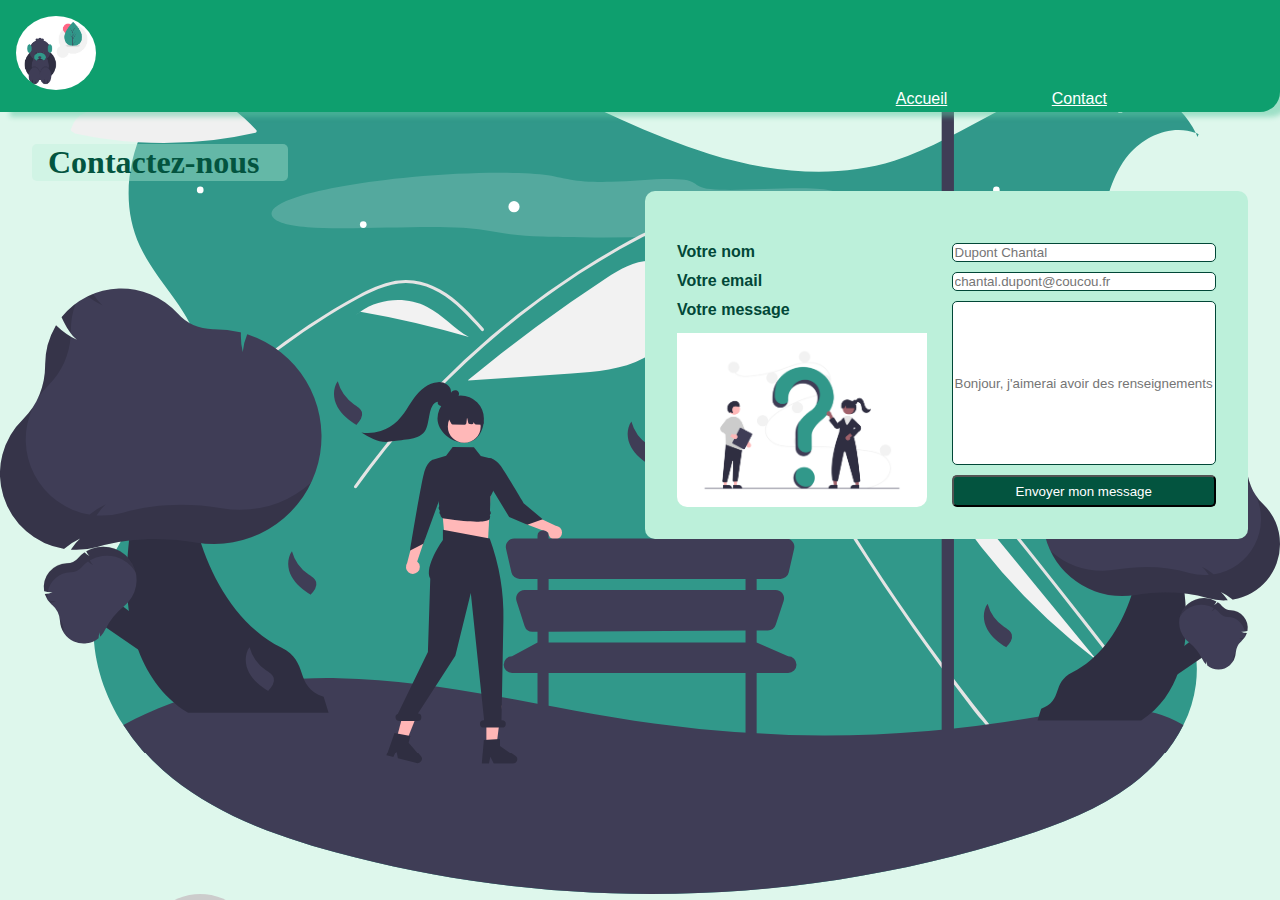
<file: index.html>
<!doctype html>
<html lang="fr">
  <head>
    <meta charset="UTF-8">
    <meta name="viewport" content="width=device-width, user-scalable=no, initial-scale=1#0, maximum-scale=1#0, minimum-scale=1#0">
    <meta http-equiv="X-UA-Compatible" content="ie=edge">
    <link rel="stylesheet" href="style.css">
    <link rel="preconnect" href="https://fonts#googleapis#com">
    <link rel="preconnect" href="https://fonts#gstatic#com" crossorigin>
    <link href="https://fonts#googleapis#com/css2?family=Old+Standard+TT:ital,wght@0,400;0,700;1,400&family=Roboto:wght@100;300;400&display=swap" rel="stylesheet">
    <title>Prototype grid CSS</title>
  </head>

  <body>
    <div id="navbar">
      <img alt="logoDog" id="logo" src="img/undraw_walk_dreaming_u58a.png">
      <div id="quepaso">
        <a href="testgrid.html">Accueil</a>
        <a href="index.html">Contact</a>
      </div>
    </div>
    <div class="wrapper">
      <h1 id="one">Contactez-nous</h1>
      <div id="nine">
      </div>
      <form class="wrapper wrapper-under">
        <label for="three" id="two" class="leTexte">Votre nom</label>
        <input id="three" class="laBox1" placeholder="Dupont Chantal">
        <label for="five" id="four" class="leTexte">Votre email</label>
        <input id="five" class="laBox1" placeholder="chantal.dupont@coucou.fr">
        <label for="seven" id="six" class="leTexte">Votre message</label>
        <input id="seven" class="laBox2" placeholder="Bonjour, j'aimerai avoir des renseignements sur l'excursion .....">
        <img  alt="image question" id="eightLeft" src="img/undraw_Questions_re_1fy7.png">
        <input id="eight" type="submit" value="Envoyer mon message">
      </form>
    </div>
  </body>
</html>
</file>
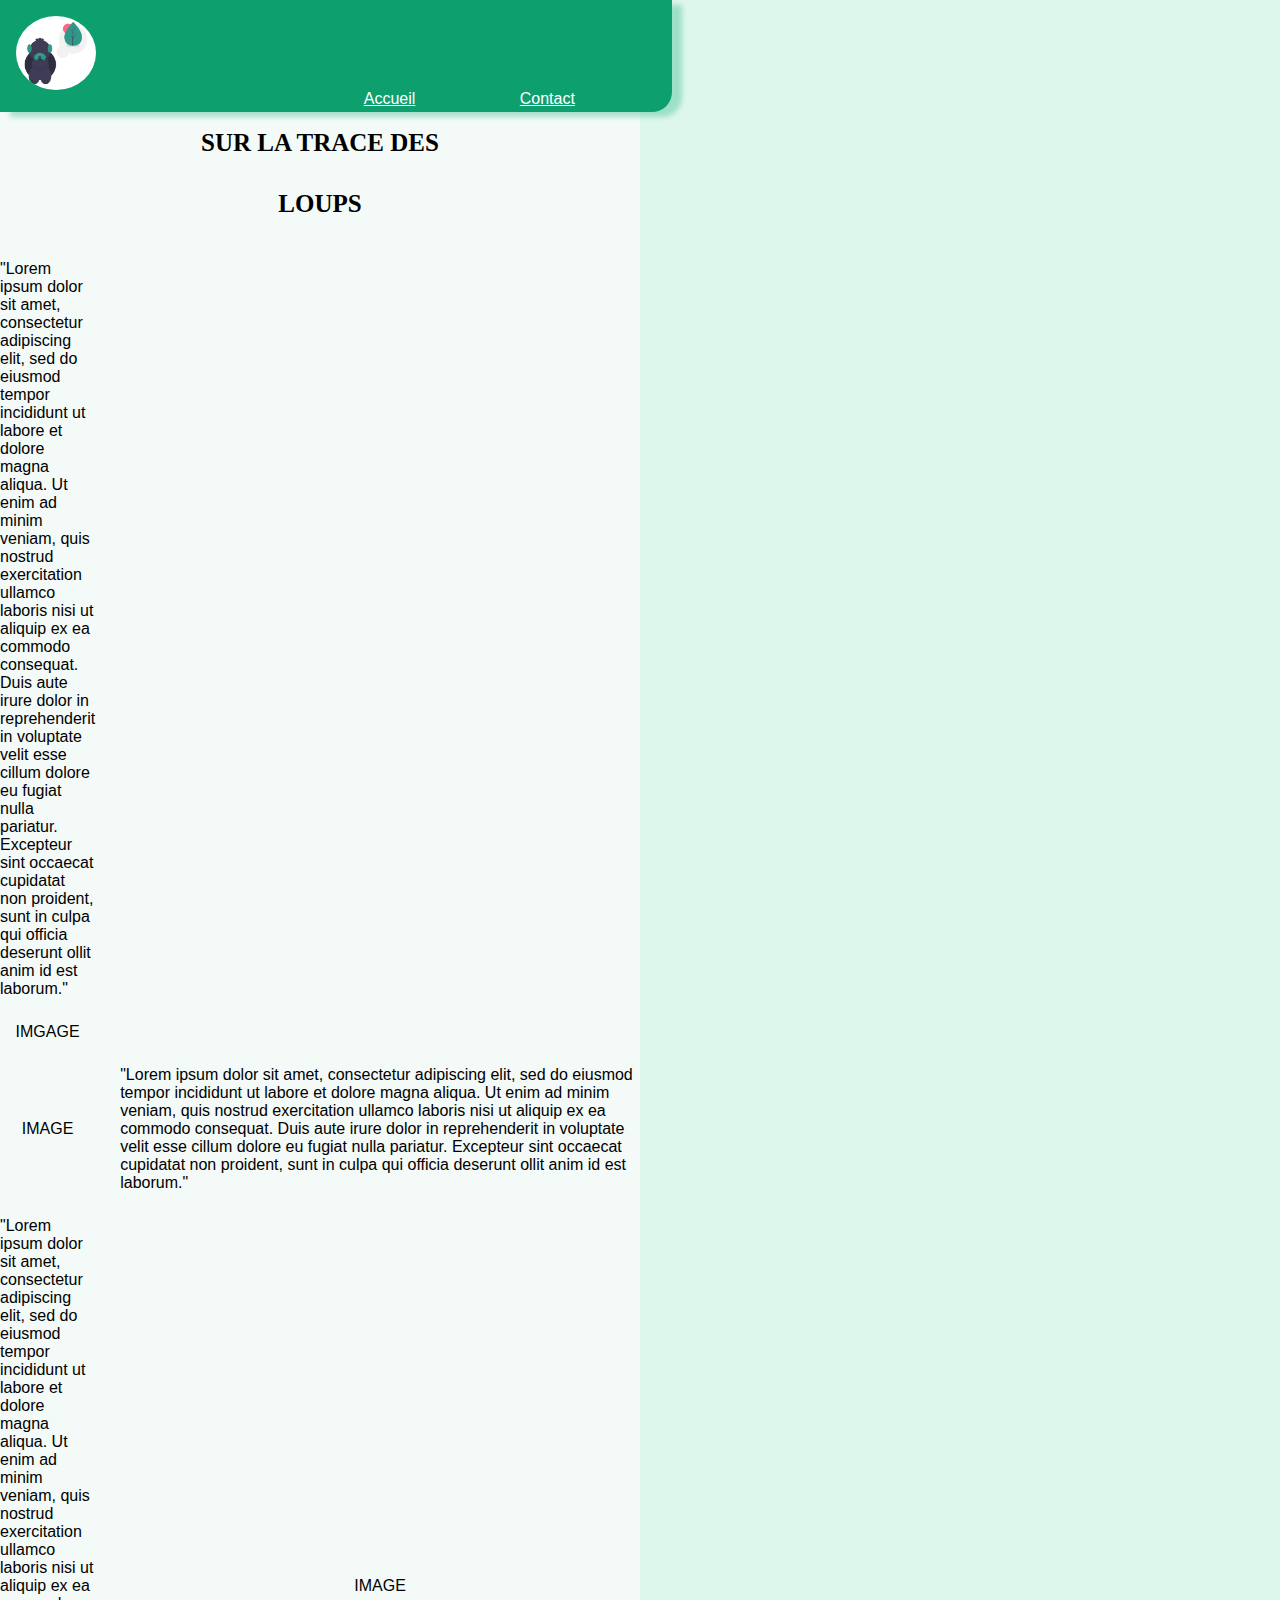
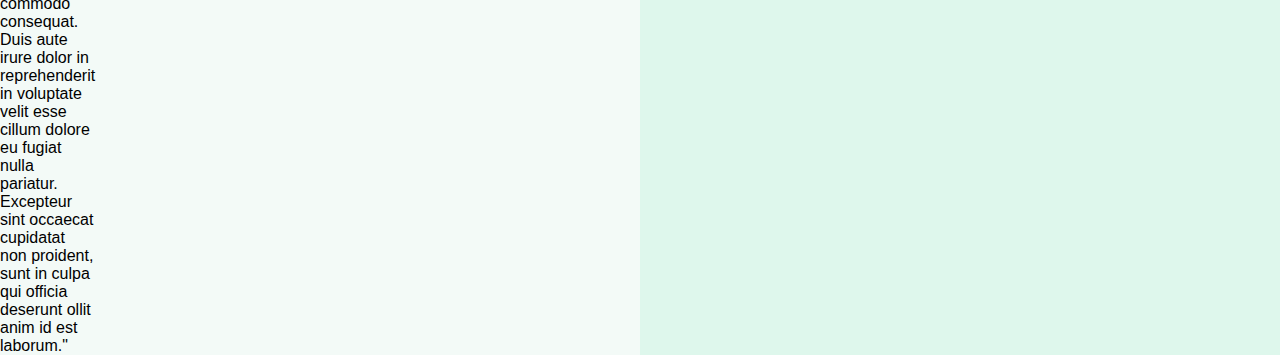
<file: testgrid.html>
<!DOCTYPE html>
<html lang="fr">
<head>
    <meta charset="UTF-8">
    <meta http-equiv="X-UA-Compatible" content="IE=edge">
    <meta name="viewport" content="width=device-width, initial-scale=1.0">
    <link rel="stylesheet" href="testgrid.css">
    <link rel="preconnect" href="https://fonts.googleapis.com">
<link rel="preconnect" href="https://fonts.gstatic.com" crossorigin>
<link rel="preconnect" href="https://fonts.googleapis.com/%22%3E">
<link rel="preconnect" href="https://fonts.gstatic.com/" crossorigin>
<link href="https://fonts.googleapis.com/css2?family=Old+Standard+TT:ital,wght@0,400;0,700;1,400&family=Roboto:wght@100;300;400&display=swap" rel="stylesheet">
    <title>Prototype grid CSS</title>
</head>
<body>
    <div class="wrapper">
        <div class="wrapperheader">
            <div id="navbar">
                <img alt="logoDog" id="logo" src="img/undraw_walk_dreaming_u58a.png">
                <div id="quepaso">
                    <a href="testgrid.html">Accueil</a>
                    <a href="index.html">Contact</a>
                </div>
        </div>
        <div class="wrapperbody">
            <nav class="content">
                <h1>SUR LA TRACE DES</h1>
                <h1>LOUPS</h1>
            </nav>
            <div class="sideL">IMGAGE</div>
            <div class="sideR">"Lorem ipsum dolor sit amet, consectetur adipiscing elit, 
                sed do eiusmod tempor incididunt ut labore et dolore magna aliqua. Ut 
                enim ad minim veniam, quis nostrud exercitation ullamco laboris nisi ut 
                aliquip ex ea commodo consequat. Duis aute irure dolor in reprehenderit
                in voluptate velit esse cillum dolore eu fugiat nulla pariatur. Excepteur
                sint occaecat cupidatat non proident, sunt in culpa qui officia deserunt
                ollit anim id est laborum."</div>
            <div class="sideL2">IMAGE</div>
            <div class="sideR2">"Lorem ipsum dolor sit amet, consectetur adipiscing elit, 
                sed do eiusmod tempor incididunt ut labore et dolore magna aliqua. Ut 
                enim ad minim veniam, quis nostrud exercitation ullamco laboris nisi ut 
                aliquip ex ea commodo consequat. Duis aute irure dolor in reprehenderit
                in voluptate velit esse cillum dolore eu fugiat nulla pariatur. Excepteur
                sint occaecat cupidatat non proident, sunt in culpa qui officia deserunt
                ollit anim id est laborum."</div>
            <div class="sideL3">"Lorem ipsum dolor sit amet, consectetur adipiscing elit, 
                sed do eiusmod tempor incididunt ut labore et dolore magna aliqua. Ut 
                enim ad minim veniam, quis nostrud exercitation ullamco laboris nisi ut 
                aliquip ex ea commodo consequat. Duis aute irure dolor in reprehenderit
                in voluptate velit esse cillum dolore eu fugiat nulla pariatur. Excepteur
                sint occaecat cupidatat non proident, sunt in culpa qui officia deserunt
                ollit anim id est laborum."</div>
            <div class="sideR3">IMAGE</div>
        </div>
    </div>
</body>
</html>
</file>
<file: style.css>
body {
  font-family: "Roboto Light", sans-serif;
  background-color: #DEF7EC;
  color: #014737;
  margin: unset;
  background-image:url("./img/undraw_before_dawn_re_hp4m.svg");
  background-size: cover;
}
#logo {
  width: 5rem;
  border-radius: 50%;
}
#navbar {
  background-color: #0E9F6E;
  width: auto;
  height: 5rem;
  padding: 1rem 1rem;
  border-bottom-right-radius: 20px;
  box-shadow: 10px 5px 5px rgba(91, 199, 161, 0.49);
  display: grid;
}

#quepaso {
  grid-column: 8;
  grid-row: 2;
}
#quepaso a {
  margin: 50px;
  color: #fff;
}

h1 {
  font-family: 'Old Standard TT', serif;
  color: #03543F;
  margin: unset;
  background-color: rgba(188, 240, 218, 0.37);
  width: 15rem;
  border-radius: 5px;
  padding-left: 1rem;
}

.wrapper {
  display: grid;
  grid-template-columns: repeat(2, 1fr);
  grid-gap: 10px;
  grid-auto-rows: minmax(10px, auto);
  padding: 2rem;
}

.wrapper-under {
  background-color: rgb(188, 240, 218);
  border-radius: 10px;
  grid-column: 2 / 3;
  grid-row: 2 / 3;
}

.laBox1 {
  border: 1px solid #014737;
  border-radius: 5px;
}

.laBox2 {
  border: 1px solid #014737;
  border-radius: 5px;
  height: 10rem;
}

.leTexte {
  font-weight: bold;
}

#one {
  grid-column: 1 / 3;
  grid-row: 1;
}
#two {
  grid-column: 1;
  grid-row: 2 / 3;
}
#three {
  grid-column: 2;
  grid-row: 2 / 3;
}
#four {
  grid-column: 1;
  grid-row: 3 / 4;
}
#five {
  grid-column: 2;
  grid-row: 3 / 4;
}
#six {
  grid-column: 1;
  grid-row: 4 / 5;
}
#seven {
  grid-column: 2;
  grid-row: 4 / 5;
}
#eight {
  grid-column: 2;
  grid-row: 5;
  background-color: #03543F;
  border-radius: 5px;
  color: #fff;
  height: 2rem;
}
#eightLeft{
  grid-column: 1;
  grid-row: 4 / 6;
  padding-top: 2rem;
  width: 250px;
  border-radius: 10px;
}
#nine {
  grid-column: 1;
  grid-row: 2 / 3;
}

@media only screen and (max-width: 600px) {
  .wrapper-under {
    display: flex;
  }

  form {
    flex-direction: column;
    width: 10rem;
  }

  #nine {
    width: 0;
  }

  #eightLeft {
    width: 150px;
  }

  .wrapper {
    grid-template-columns: repeat(1, 1fr);
  }

  @media only screen and (min-width: 200px) {
    .wrapper {
      grid-template-columns: repeat(1,1fr);

    }

    #quepaso {
      grid-row: 1;
    }
  }
}
</file>
<file: testgrid.css>
body {
    min-width: auto;
    margin: 0px;
    font-family: "Roboto Light", sans-serif;
    background-color: #DEF7EC;
}
  
h1,.content{
    font-family: 'Old Standard TT', serif;
}

#logo{
    border-radius: 50%;
    width: 5rem;
}

#navbar {
    background-color: #0E9F6E;
    width: auto;
    height: 5rem;
    padding: 1rem 1rem;
    border-bottom-right-radius: 20px;
    box-shadow: 10px 5px 5px rgba(91, 199, 161, 0.49);
    display: grid;
}
.wrapper{
    width: 100%;
    grid-gap: 15px;
    display: grid;
    background-color: #F3FAF7; 
    grid-auto-rows: minmax(100px, auto);
    grid-auto-columns: minmax(350px, 100%);
  }
.wrapperheader {
    display: grid;
}

#quepaso {
    grid-column: 8;
    grid-row: 2;
}

#quepaso a {
    margin: 50px;
    color: #fff;
}

.wrapperbody {
    display: grid;
    grid-gap: 25px;
    grid-auto-rows: minmax(100px, auto);
    grid-auto-columns: minmax(350px, 100%);
}


.logo {
    grid-column: 1 ;
    grid-row: 1;
    background-color: #0E9F6E;
    width: 100%;
    height: 5rem;
    padding: 1rem 1rem;
    display: flex;
    justify-content: space-around;
    align-items: center;
}
.navbar {

    background-color: #10B77F;
    width: auto;
    height: 5rem;
    padding: 1rem 1rem;
    border-bottom-right-radius: 20px;
    font-family: 'Old Standard TT', serif;
    grid-column: 2 / 4 ;
    grid-row: 1 ;

    display: flex;
    flex-direction: row;
    justify-content: space-around;
    align-items: center;
}
.navbar a{
    color: #000000;
}
.sideL {
    display: flex;
    flex-direction: column;
    justify-content: center;
    align-items: center;
    grid-column: 1 ;
    grid-row: 3 ;

}
.content {
    font-size: 45px;
    grid-column: 1 / 3;
    grid-row: 1 ;
    display: flex;
    flex-direction: column;
    align-items: center;
}
.sideR {
    display: flex;
    flex-direction: column;
    justify-content: center;
    align-items: center;
    grid-column: 2;
    grid-row: 3;
}
.sideL2{
    display: flex;
    flex-direction: column;
    justify-content: center;
    align-items: center;
    grid-column: 1;
    grid-row: 4;
}
.sideR2{
    display: flex;
    flex-direction: column;
    justify-content: center;
    align-items: center;
    grid-column: 2;
    grid-row: 4;
}

.sideL3{
    display: flex;
    flex-direction: column;
    justify-content: center;
    align-items: center;
    grid-column: 1;
    grid-row: 5;
}
.sideR3{
    display: flex;
    flex-direction: column;
    justify-content: center;
    align-items: center;
    grid-column: 2;
    grid-row: 5;
}


@media only screen and (min-width: 256px) {
    body {
        width: 50%;
    }
    #navbar {
        width: 100%;
    }

    .wrapperheader {
        width: 100%;
    }
        .wrapperbody {
            grid-template-columns: repeat(1, 1fr);
            grid-auto-rows: unset;
            grid-auto-columns: unset;
            width: 100%;
        }

        h1 {
            font-size: 25px;
        }

        .sideR{
            grid-column: 1;
            grid-row: 2;
        }
        .slideR2 {
            grid-column: 1;
            grid-row: 4;
        }
        .slideR3 {
            grid-column: 1;
            grid-row: 6;
        }

        .slideL {
            grid-column: 1;
            grid-row: 1;
        }
        .slideL2 {
            grid-column: 1;
            grid-row: 3;
        }
        .slideL3 {
            grid-column: 1;
            grid-row: 5;
        }
}
</file>
